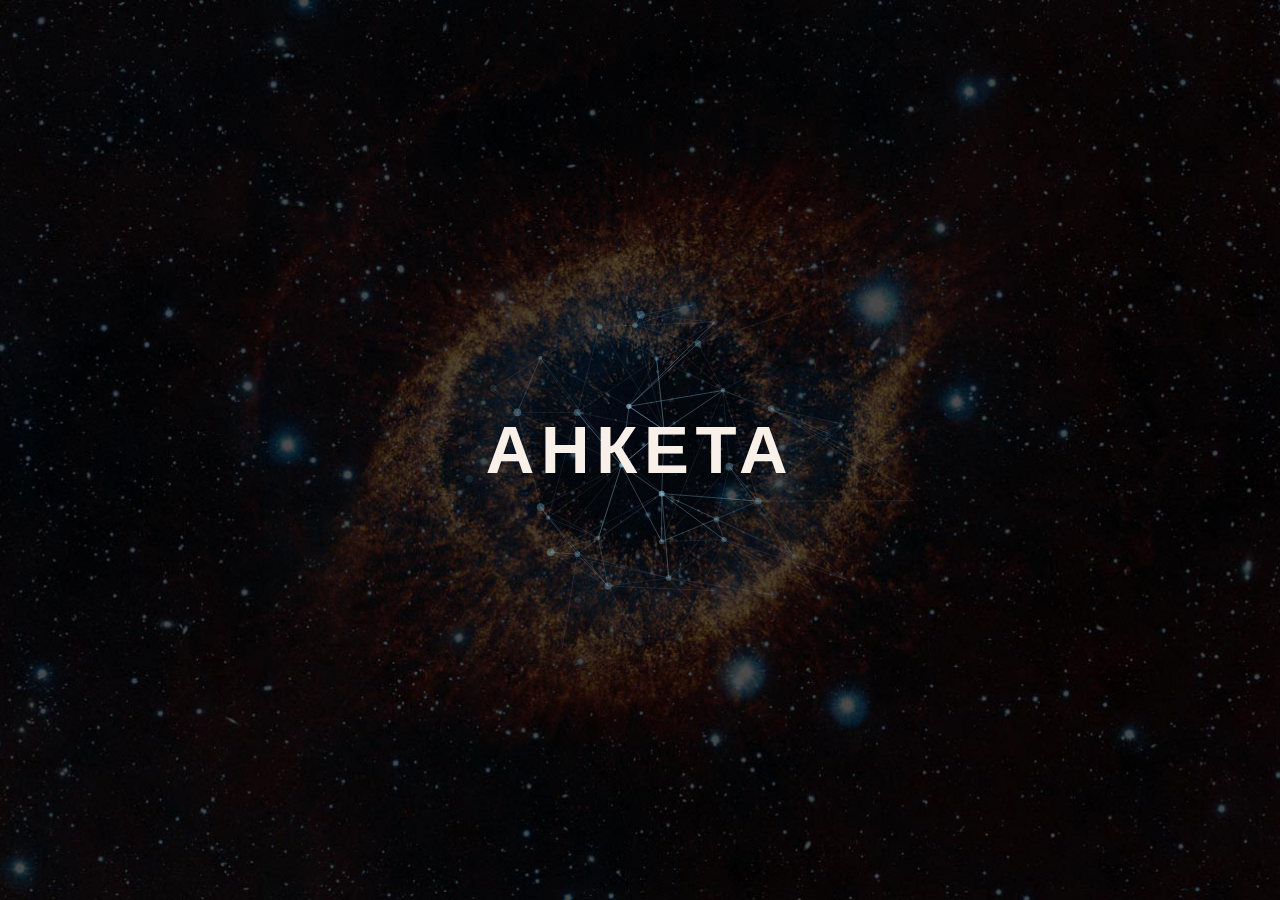
<file: библиотеки/Шапки/index.html>
<!DOCTYPE html>
<html lang="en" class="no-js">
	<head>
		<meta charset="UTF-8" />
		<meta http-equiv="X-UA-Compatible" content="IE=edge"> 
		<meta name="viewport" content="width=device-width, initial-scale=1"> 
		<title>Анимированные шапки для сайта | Демо 1</title>
		<link rel="stylesheet" type="text/css" href="css/normalize.css" />
		<link rel="stylesheet" type="text/css" href="css/demo.css" />
		<link rel="stylesheet" type="text/css" href="css/component.css" />
		<!--[if IE]>
		<script src="http://html5shiv.googlecode.com/svn/trunk/html5.js"></script>
		<![endif]-->
	</head>
	<body>
		<div class="container demo-1">
				<div id="large-header" class="large-header">
					<canvas id="demo-canvas"></canvas>
					<h1 class="main-title">Анкета</h1>
				</div>
		<script src="js/TweenLite.min.js"></script>
		<script src="js/EasePack.min.js"></script>
		<script src="js/rAF.js"></script>
		<script src="js/demo-1.js"></script>
	</body>
</html>
</file>
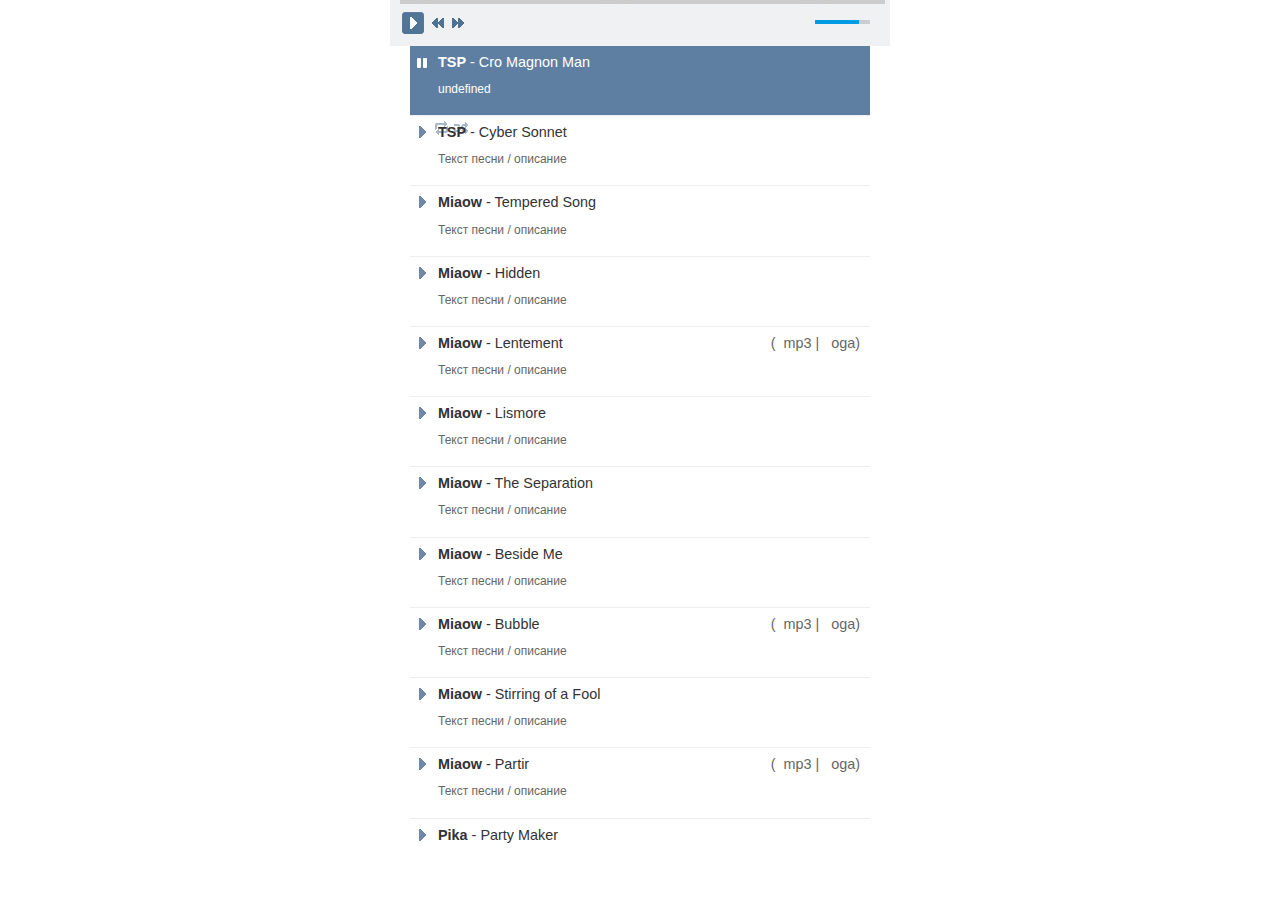
<file: библиотеки/example/exmple.html>
<!DOCTYPE html>
<html>
    <head>
        <meta charset="utf-8">
        <!-- script and style block -->
            <script type="text/javascript" src="lib/jquery/1.10.2/jquery-1.10.2.min.js" ></script>
            <!-- audio -->
                <script type="text/javascript" src="lib/jPlayer.2.6.0/js/jquery.jplayer.min.js"></script>
                <script type="text/javascript" src="lib/jPlayer.2.6.0/js/jplayer.playlist.min.js"></script>
                <link href="lib/jPlayer.2.6.0/skin/vkontakte/vkontakte.css" rel="stylesheet" type="text/css" />
            <!-- audio -->
        <!-- /script and style block -->
        
        <!-- pour cette page -->
        <link 
            href="example.css" 
            media="all" 
            rel="stylesheet" />
        
    </head>
    <body >
        <div id="jquery_jplayer_1" class="jp-jplayer"></div>
        <div id="jp_container_1" class="jp-audio">

            <div class="jp-type-playlist">
                <div class="jp-gui jp-interface">
                    <ul class="jp-controls">
                        <li>
                            <label id="name-of-the-song-that-plays"></label>
                        </li>
                        <li><a href="javascript:;" class="jp-play" tabindex="1">play</a></li>
                        <li><a href="javascript:;" class="jp-pause" tabindex="1">pause</a></li>
                        <li><a href="javascript:;" class="jp-previous" tabindex="1">previous</a></li>
                        <li><a href="javascript:;" class="jp-next" tabindex="1">next</a></li>
                        <div class="clear"></div>
                    </ul>
                    <!-- Прогресс бар -->
                    <div class="jp-progress">
                        <div class="jp-seek-bar">
                            <div class="jp-play-bar"></div>
                        </div>
                    </div>
                    <!-- Регулятор громкости -->
                    <div class="jp-volume-bar">
                        <div class="jp-volume-bar-value"></div>
                    </div>
                    <!-- Остаток времени -->
                    <div class="jp-time-holder">
                        <div class="jp-current-time"></div>
                    </div>

                    <div class="clear"></div>

                    <!-- Кнопки повторения и перемешивания плейлиста -->
                    <ul class="jp-toggles">
                        <li>
                            <a href="javascript:;" class="jp-shuffle" tabindex="1" title="shuffle">shuffle</a>
                        </li>
                        <li>
                            <a href="javascript:;" class="jp-shuffle-off" tabindex="1" title="shuffle off">shuffle off</a>
                        </li>
                        <li>
                            <a href="javascript:;" class="jp-repeat" tabindex="1" title="repeat">repeat</a>
                        </li>
                        <li>
                            <a href="javascript:;" class="jp-repeat-off" tabindex="1" title="repeat off">repeat off</a>
                        </li>
                    </ul>
                    <div class="clear"></div>
                </div>
                <!-- Будущий плейлист -->
                <div class="jp-playlist">
                    <ul>
                        <li></li>
                    </ul>
                </div>
                <!-- Сообщение об ошибке -->
                <div class="jp-no-solution">
                    <span>Update Required</span>
                    To play the media you will need to either update your browser to a recent version or update your 
                    <a href="http://get.adobe.com/flashplayer/" target="_blank">
                        Flash plugin
                    </a>.
                </div>
            </div>
        </div>
    </body>
</html>


<script type="text/javascript" src="example.js"></script>
</file>
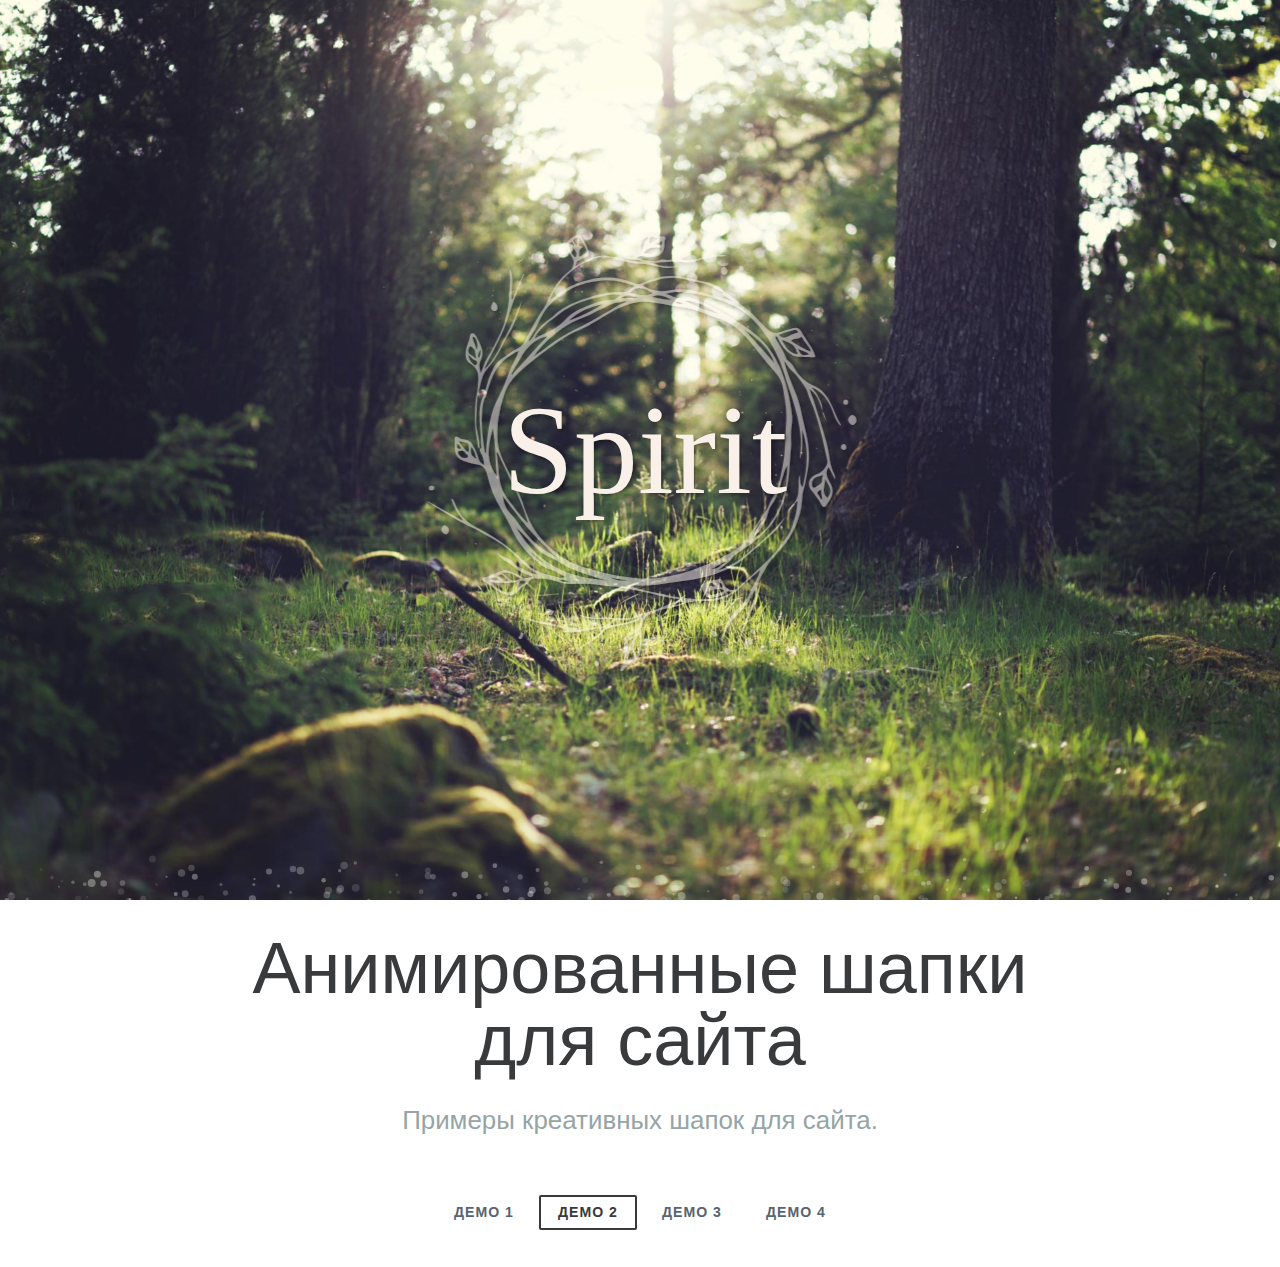
<file: библиотеки/Шапки/index2.html>
<!DOCTYPE html>
<html lang="en" class="no-js">
	<head>
		<meta charset="UTF-8" />
		<meta http-equiv="X-UA-Compatible" content="IE=edge"> 
		<meta name="viewport" content="width=device-width, initial-scale=1"> 
		<title>Анимированные шапки для сайта | Демо 2</title>
		<link rel="stylesheet" type="text/css" href="css/normalize.css" />
		<link rel="stylesheet" type="text/css" href="css/demo.css" />
		<link rel="stylesheet" type="text/css" href="css/component.css" />
		<!--[if IE]>
		<script src="http://html5shiv.googlecode.com/svn/trunk/html5.js"></script>
		<![endif]-->
	</head>
	<body>
		<div class="container demo-2">
			<div class="content">
                <div id="large-header" class="large-header">
                    <canvas id="demo-canvas"></canvas>
                    <h1 class="main-title">Spirit</span></h1>
                </div>
                <div class="codrops-header">
                    <h1>Анимированные шапки для сайта <span>Примеры креативных шапок для сайта.</span></h1>
					<nav class="codrops-demos">
						<a href="index.html">Демо 1</a>
						<a class="current-demo" href="index2.html">Демо 2</a>
						<a href="index3.html">Демо 3</a>
						<a href="index4.html">Демо 4</a>
					</nav>
                </div>
            </div>
		</div>
        <script src="js/rAF.js"></script>
        <script src="js/demo-2.js"></script>
	</body>
</html>
</file>
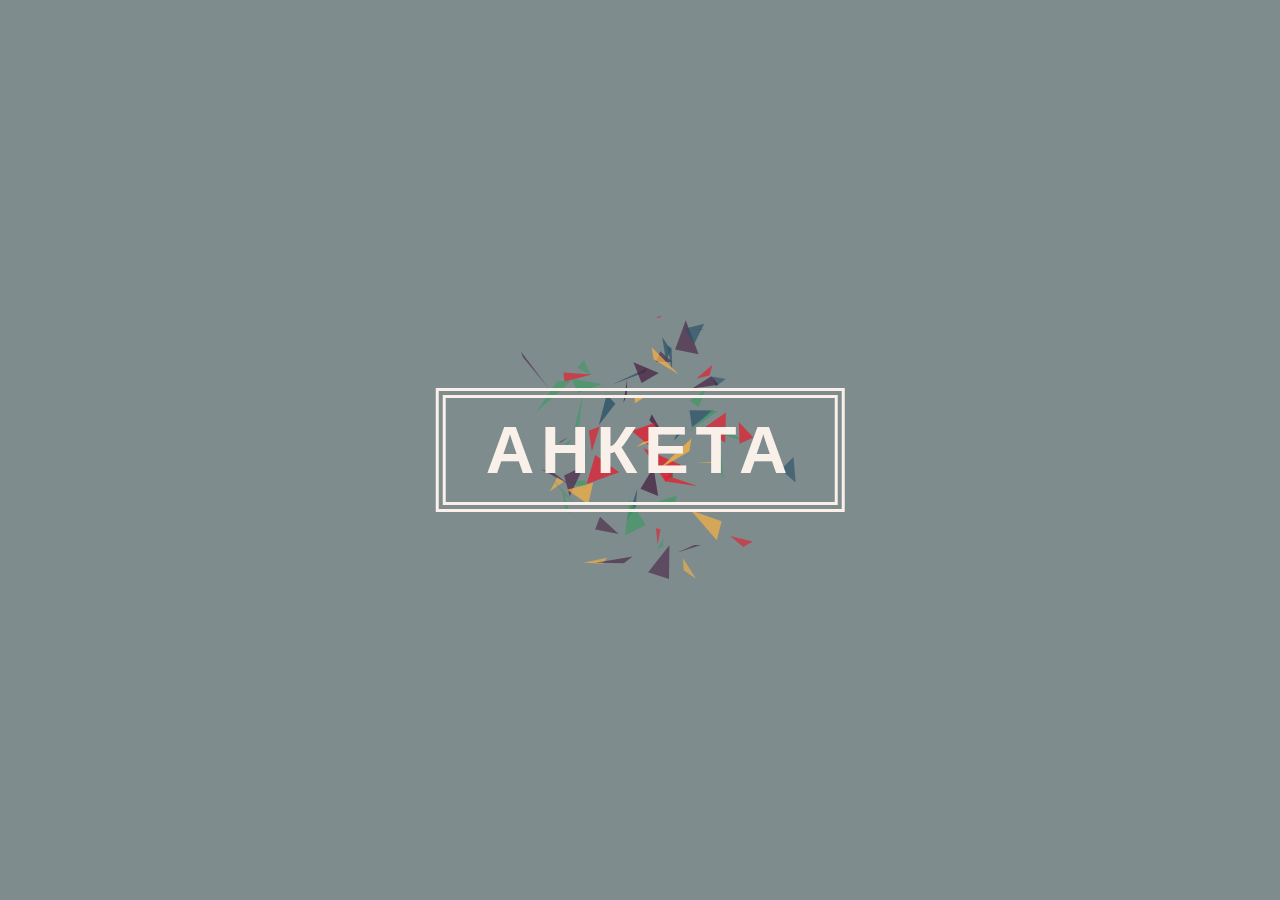
<file: библиотеки/Шапки/index3.html>
<!DOCTYPE html>
<html lang="en" class="no-js">
	<head>
		<meta charset="UTF-8" />
		<meta http-equiv="X-UA-Compatible" content="IE=edge"> 
		<meta name="viewport" content="width=device-width, initial-scale=1"> 
		<title>Анимированные шапки для сайта | Демо 3</title>
		<link rel="stylesheet" type="text/css" href="css/normalize.css" />
		<link rel="stylesheet" type="text/css" href="css/demo.css" />
		<link rel="stylesheet" type="text/css" href="css/component.css" />
		<!--[if IE]>
		<script src="http://html5shiv.googlecode.com/svn/trunk/html5.js"></script>
		<![endif]-->
	</head>
	<body>
		<div class="container demo-3">
                <div id="large-header" class="large-header">
                    <canvas id="demo-canvas"></canvas>
                    <h1 class="main-title">Анкета</span></h1>
                </div>
		</div>
        <script src="js/TweenLite.min.js"></script>
        <script src="js/EasePack.min.js"></script>
        <script src="js/rAF.js"></script>
        <script src="js/demo-3.js"></script>
	</body>
</html>
</file>
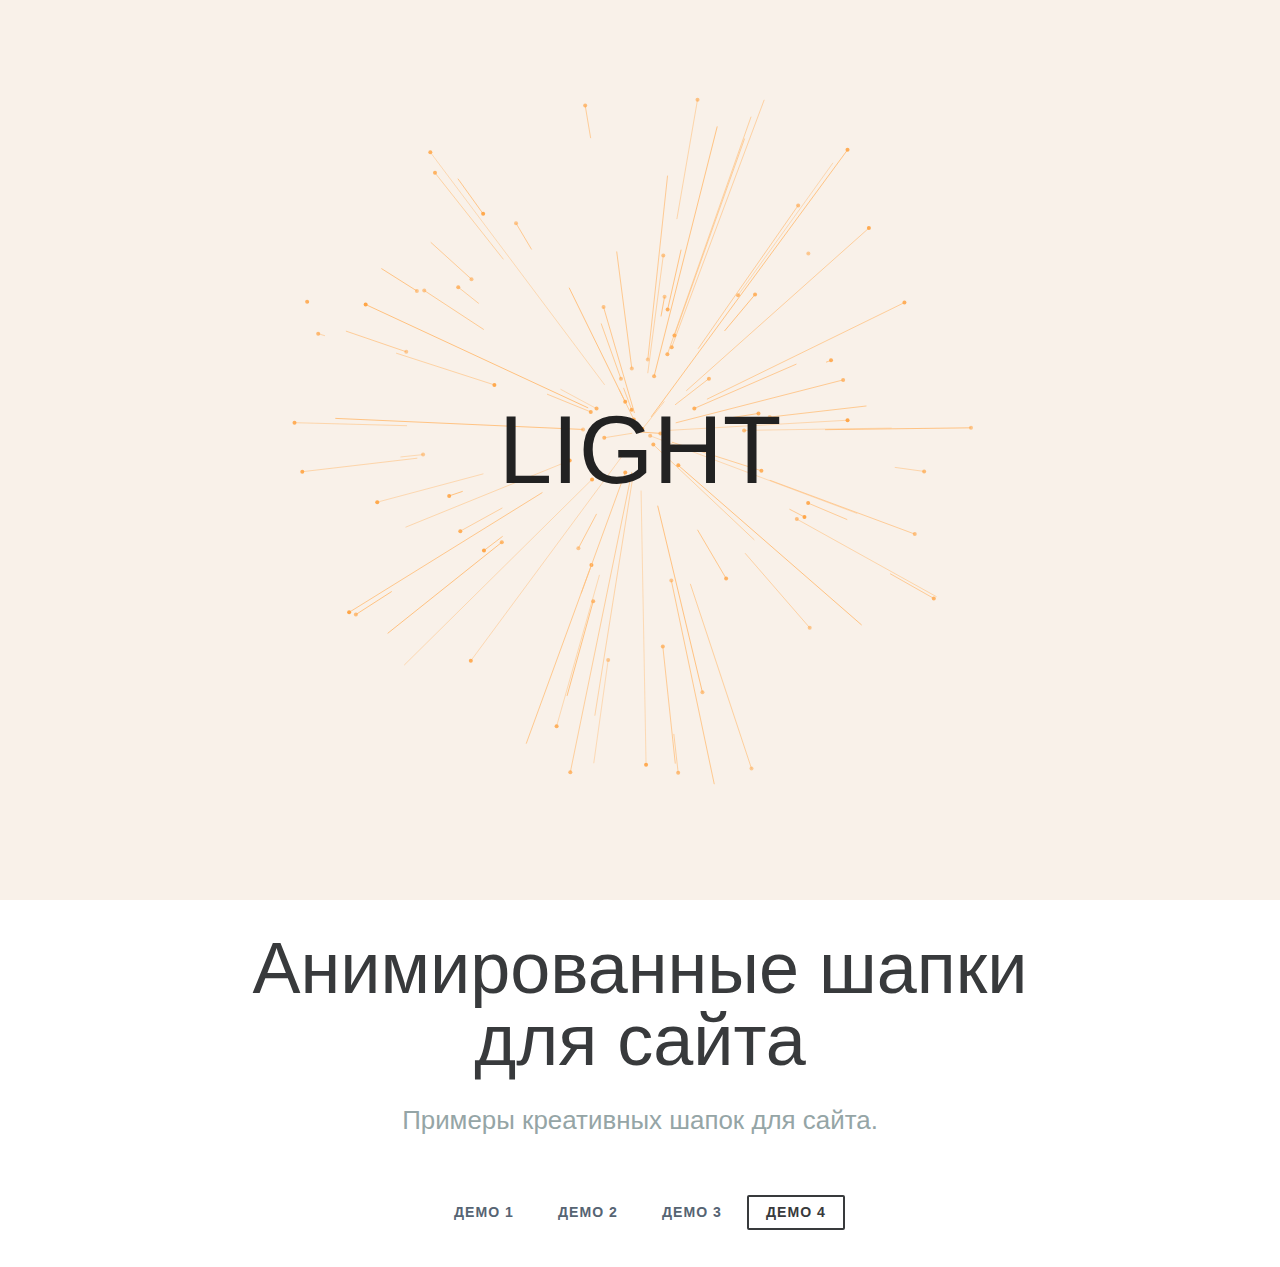
<file: библиотеки/Шапки/index4.html>
<!DOCTYPE html>
<html lang="en" class="no-js">
	<head>
		<meta charset="UTF-8" />
		<meta http-equiv="X-UA-Compatible" content="IE=edge"> 
		<meta name="viewport" content="width=device-width, initial-scale=1"> 
		<title>Анимированные шапки для сайта | Демо 4</title>
		<link rel="stylesheet" type="text/css" href="css/normalize.css" />
		<link rel="stylesheet" type="text/css" href="css/demo.css" />
		<link rel="stylesheet" type="text/css" href="css/component.css" />
		<!--[if IE]>
		<script src="http://html5shiv.googlecode.com/svn/trunk/html5.js"></script>
		<![endif]-->
	</head>
	<body>
		<div class="container demo-4">
			<div class="content">
                <div id="large-header" class="large-header">
                    <canvas id="demo-canvas"></canvas>
                    <h1 class="main-title">Light</span></h1>
                </div>
                <div class="codrops-header">
					<h1>Анимированные шапки для сайта <span>Примеры креативных шапок для сайта.</span></h1>
					<nav class="codrops-demos">
						<a href="index.html">Демо 1</a>
						<a href="index2.html">Демо 2</a>
						<a href="index3.html">Демо 3</a>
						<a class="current-demo" href="index4.html">Демо 4</a>
					</nav>
                </div>
            </div>
		</div>
        <script src="js/rAF.js"></script>
        <script src="js/demo-4.js"></script>
	</body>
</html>
</file>
<file: библиотеки/Шапки/css/demo.css>
@font-face {
	font-weight: normal;
	font-style: normal;
	font-family: 'codropsicons';
	src:url('../fonts/codropsicons/codropsicons.eot');
	src:url('../fonts/codropsicons/codropsicons.eot?#iefix') format('embedded-opentype'),
		url('../fonts/codropsicons/codropsicons.woff') format('woff'),
		url('../fonts/codropsicons/codropsicons.ttf') format('truetype'),
		url('../fonts/codropsicons/codropsicons.svg#codropsicons') format('svg');
}

*, *:after, *:before { -webkit-box-sizing: border-box; box-sizing: border-box; }
.clearfix:before, .clearfix:after { content: ''; display: table; }
.clearfix:after { clear: both; }

body {
	background: #fff;
	color: #383a3c;
	font-weight: 400;
	font-size: 1em;
	line-height: 1.25;
	font-family: Calibri, Arial, sans-serif;
}

a, button {
	outline: none;
}

a {
	color: #566473;
	text-decoration: none;
}

a:hover, a:focus {
	color: #34495e;
}

section {
	padding: 1em;
	text-align: center;
}

p.ref {
	text-align: center;
	padding: 2em 1em;
}

.codrops-header {
	margin: 0 auto;
	padding: 2em;
	text-align: center;
	max-width: 900px;
}

.codrops-header h1 {
	margin: 0;
	font-size: 4.5em;
	line-height: 1;
	font-weight: 200;
}

.codrops-header h1 span {
	display: block;
	padding: 1em 0 1.5em;
	font-size: 36%;
	color: #95a5a6;
	line-height: 1.4;
}

.codrops-demos {
	padding-top: 1em;
	font-size: 0.8em;
}

.codrops-demos a {
	display: inline-block;
	margin: 0.35em 0.1em;
	padding: 0.5em 1.2em;
	outline: none;
	text-decoration: none;
	text-transform: uppercase;
	letter-spacing: 1px;
	font-weight: 700;
	border-radius: 2px;
	font-size: 110%;
	border: 2px solid transparent;
}

.codrops-demos a:hover,
.codrops-demos a.current-demo {
	border-color: #383a3c;
}

.codrops-demos h3 {
	margin: 0;
	padding: 1em 0 0.5em 0;
	font-size: 0.9em;
	float: left;
	min-width: 90px;
	clear: left;
}

.codrops-demos div:not(:first-child) h3 {
	padding-top: 2em;
}

.codrops-demos a:hover,
.codrops-demos a.current-demo {
	color: inherit;
	border-color: initial;
}

@media screen and (max-width: 40em) {

	.codrops-header h1 {
		font-size: 2.5em;
	}
}
</file>
<file: библиотеки/Шапки/css/component.css>
.large-header {
	position: relative;
	width: 100%;
	background: #333;
	overflow: hidden;
	background-size: cover;
	background-position: center center;
	z-index: 1;
}

.demo-1 .large-header {
	background-image: url('../img/demo-1-bg.jpg');
}

.demo-2 .large-header {
	background-image: url('../img/demo-2-bg.jpg');
	background-position: center bottom;
}

.demo-3 .large-header {
	background: #7f8c8d;
}

.demo-4 .large-header {
	background: #f9f1e9;
}

.main-title {
	position: absolute;
	margin: 0;
	padding: 0;
	color: #f9f1e9;
	text-align: center;
	top: 50%;
	left: 50%;
	-webkit-transform: translate3d(-50%,-50%,0);
	transform: translate3d(-50%,-50%,0);
}

.demo-1 .main-title, 
.demo-3 .main-title {
	text-transform: uppercase;
	font-size: 4.2em;
	letter-spacing: 0.1em;
}

.demo-2 .main-title {
	font-family: 'Clicker Script', cursive;
	font-weight: normal;
	font-size: 8em;
	padding-left: 10px;
	text-shadow: 2px 2px 4px rgba(0,0,0,0.4);
}

.demo-2 .main-title::before {
	content: '';
	width: 20vw;
	height: 20vw;
	min-width: 3.5em;
	min-height: 3.5em;
	background: url(../img/deco.svg) no-repeat center center;
	background-size: cover;
	position: absolute;
	top: 50%;
	left: 50%;
	border-radius: 50%;
	z-index: -1;
	-webkit-transform: translate3d(-50%,-50%,0);
	transform: translate3d(-50%,-50%,0);
}

.demo-3 .main-title {
	padding: 10px 40px;
	border: 10px double #f9f1e9;
	text-transform: uppercase;
	font-family: Londrina Outline, sans-serif;
}

.demo-4 .main-title {
	font-size: 6em;
	font-weight: 300;
	padding: 10px 30px;
	text-transform: uppercase;
	color: #222;
}

.main-title .thin {
	font-weight: 200;
}

@media only screen and (max-width : 768px) {
	.demo-1 .main-title, 
	.demo-3 .main-title,
	.demo-4 .main-title {
		font-size: 3em;
	}

	.demo-2 .main-title {
		font-size: 4em;
	}
}
</file>
<file: библиотеки/example/example.css>
body {
    width: 500px;
    margin: 0 auto;
}

.jp-interface {
    position: fixed;
}
</file>
<file: библиотеки/example/lib/jPlayer.2.6.0/skin/vkontakte/vkontakte.css>
/*
 * Skin for jPlayer Plugin (jQuery JavaScript Library)
 * http://www.jplayer.org
 *
 * Skin Name: Blue Monday
 *
 * Copyright (c) 2010-2014 Happyworm Ltd
 * Licensed under the MIT license.
 *  - http://www.opensource.org/licenses/mit-license.php
 *
 * Author: Silvia Benvenuti
 * Skin Version: 4.4 (jPlayer 2.6.0)
 * Date: 1st April 2014
 */

div.jp-audio,
div.jp-audio-stream,
div.jp-video {

    /* Edit the font-size to counteract inherited font sizing.
     * Eg. 1.25em = 1 / 0.8em
     */

    font-size:1.25em; /* 1.25em for testing in site pages */ /* No parent CSS that can effect the size in the demos ZIP */

    font-family:Verdana, Arial, sans-serif;
    line-height:1.6;
    color: #666;
    /*border:1px solid #009be3;*/
    /*background-color:#eee;*/
}
div.jp-audio {
    /*width:420px;*/
}
div.jp-audio-stream {
    width:182px;
}
div.jp-video-270p {
    width:480px;
}
div.jp-video-360p {
    width:640px;
}
div.jp-video-full {
    /* Rules for IE6 (full-screen) */
    width:480px;
    height:270px;
    /* Rules for IE7 (full-screen) - Otherwise the relative container causes other page items that are not position:static (default) to appear over the video/gui. */
    position:static !important; position:relative;
}

/* The z-index rule is defined in this manner to enable Popcorn plugins that add overlays to video area. EG. Subtitles. */
div.jp-video-full div div {
    z-index:1000;
}

div.jp-video-full div.jp-jplayer {
    top: 0;
    left: 0;
    position: fixed !important; position: relative; /* Rules for IE6 (full-screen) */
    overflow: hidden;
}

div.jp-video-full div.jp-gui {
    position: fixed !important; position: static; /* Rules for IE6 (full-screen) */
    top: 0;
    left: 0;
    width:100%;
    height:100%;
    z-index:1001; /* 1 layer above the others. */
}

div.jp-video-full div.jp-interface {
    position: absolute !important; position: relative; /* Rules for IE6 (full-screen) */
    bottom: 0;
    left: 0;
}

div.jp-interface {
    position: relative;
    background-color: #F0F1F2;
    width:100%;
}

div.jp-audio div.jp-type-single div.jp-interface {
    height:80px;
}
div.jp-audio div.jp-type-playlist div.jp-interface {
    height: 46px;
}

div.jp-audio-stream div.jp-type-single div.jp-interface {
    height:80px;
}

div.jp-video div.jp-interface {
    border-top:1px solid #009be3;
}

/* @group CONTROLS */

div.jp-controls-holder {
    clear: both;
    width:440px;
    margin:0 auto;
    position: relative;
    overflow:hidden;
    top:-8px; /* This negative value depends on the size of the text in jp-currentTime and jp-duration */
}

div.jp-interface ul.jp-controls {
    list-style-type:none;
    margin:0;
    padding: 0;
    float: left;
    overflow:hidden;
}

div.jp-audio ul.jp-controls {
}

div.jp-audio-stream ul.jp-controls {
    width: 142px;
    padding:20px 20px 0 20px;
}

div.jp-video div.jp-type-single ul.jp-controls {
    width: 78px;
    margin-left: 200px;
}

div.jp-video div.jp-type-playlist ul.jp-controls {
    width: 134px;
    margin-left: 172px;
}
div.jp-video ul.jp-controls,
div.jp-interface ul.jp-controls li {
    display:inline;
    float: left;
}

div.jp-interface ul.jp-controls a {
    display:block;
    overflow:hidden;
    text-indent:-9999px;
}
a.jp-play,
a.jp-pause {
    width: 22px;
    height: 22px;
    margin-left: 12px;
    margin-top: 12px;
}

a.jp-play {
    background: url("audio_icons.png") -48px -25px no-repeat;
}
a.jp-play:hover {
    background: url("audio_icons.png") -24px -25px no-repeat;
}
a.jp-pause {
    background: url("audio_icons.png") -120px -25px no-repeat;
    display: none;
}
a.jp-pause:hover {
    background: url("audio_icons.png") -96px -25px no-repeat;
}

a.jp-stop {
    width: 28px;
    height: 28px;
    margin-top: 6px;
}

a.jp-previous, a.jp-next {
    width:12px;
    height:15px;
    margin-top:17px;
    margin-left: 8px;
}

a.jp-stop {
    background: url("audio_icons.png") 0 -83px no-repeat;
    margin-left:10px;
}

a.jp-stop:hover {
    background: url("audio_icons.png") -29px -83px no-repeat;
}

a.jp-previous {
    background: url("audio_icons.png") -3px -51px no-repeat;
}
a.jp-previous:hover {
    opacity: 0.9;
}

a.jp-next {
    background: url("audio_icons.png") -18px -51px no-repeat;
}
a.jp-next:hover {
    opacity: 0.9;
}

/* @end */

/* @group progress bar */

div.jp-progress {
    overflow:hidden;
    float: left;
    background-color: #ddd;
}
div.jp-audio div.jp-progress {
    position: absolute;
    top: 0px;
    height: 4px;
}
div.jp-audio div.jp-type-single div.jp-progress {
    left: 10px;
    width: 97%;/*---------------------------------------------------------Прогрес-бар----------------------------*/
}

div.jp-audio div.jp-type-playlist div.jp-progress {
    left: 10px;
    width: 97%;/*---------------------------------------------------------Прогрес-бар----------------------------*/
}
div.jp-video div.jp-progress {
    top:0px;
    left:0px;
    width:100%;
    height:10px;
}
div.jp-seek-bar {
    background: url("vkontakte.jpg") 0 -202px repeat-x;
    width:0px;
    height:100%;
    cursor: pointer;
}
div.jp-play-bar {
    background: url("vkontakte.jpg") 0 -218px repeat-x ;
    width:0px;
    height:100%;
}

/* The seeking class is added/removed inside jPlayer */
div.jp-seeking-bg {
    background: url("vkontakte.gif");
}

/* @end */

/* @group volume controls */


a.jp-mute,
a.jp-unmute,
a.jp-volume-max {
    width:18px;
    height:15px;
    margin-top:12px;
}

div.jp-audio div.jp-type-single a.jp-mute,
div.jp-audio div.jp-type-single a.jp-unmute {
    margin-left: 210px; 
}
div.jp-audio div.jp-type-playlist a.jp-mute,
div.jp-audio div.jp-type-playlist a.jp-unmute {
    margin-left: 154px;
}

div.jp-audio-stream div.jp-type-single a.jp-mute,
div.jp-audio-stream div.jp-type-single a.jp-unmute {
    margin-left:10px;
}

div.jp-audio a.jp-volume-max,
div.jp-audio-stream a.jp-volume-max {
    margin-left: 56px;  
}

div.jp-video a.jp-mute,
div.jp-video a.jp-unmute,
div.jp-video a.jp-volume-max {
    position: absolute;
    top:12px;
    margin-top:0;
}

div.jp-video a.jp-mute,
div.jp-video a.jp-unmute {
    left: 50px;
}

div.jp-video a.jp-volume-max {
    left: 134px;
}

a.jp-mute {
    background: url("audio_icons.png") 0 -170px no-repeat;
}
a.jp-mute:hover {
    background: url("audio_icons.png") -19px -170px no-repeat;
}
a.jp-unmute {
    background: url("audio_icons.png") -60px -170px no-repeat;
    display: none;
}
a.jp-unmute:hover {
    background: url("audio_icons.png") -79px -170px no-repeat;
}
a.jp-volume-max {
    background: url("vkontakte.jpg") 0 -186px no-repeat;
}
a.jp-volume-max:hover {
    background: url("vkontakte.jpg") -19px -186px no-repeat;
}

div.jp-volume-bar {
    width: 55px;
    height: 4px;
    position: absolute;
    overflow:hidden;
    background: url("vkontakte.jpg") 0 -250px repeat-x;
    width:55px;
    height:4px;
    cursor: pointer;
}
div.jp-audio div.jp-volume-bar {
    top: 20px;
    left: 85%;/*-----------------------------------------------------------Громкость--------------------------*/
}
div.jp-audio-stream div.jp-volume-bar {
    top:37px;
    left:92px;
}
div.jp-video div.jp-volume-bar {
    top:17px;
    left:72px;
}
div.jp-volume-bar-value {
    background: url("vkontakte.jpg") 0 -256px repeat-x;
    width:0px;
    height: 4px;
}

/* @end */

/* @group current time and duration */

div.jp-audio div.jp-time-holder {
    position:absolute;
    top: -20px;
    font-size: 15px;
}
div.jp-audio div.jp-type-single div.jp-time-holder {
    left:110px;
    width:186px;
}
div.jp-audio div.jp-type-playlist div.jp-time-holder {
    left: 95%;/*--------------------------------------------Время-----------------------------------------*/
    width:40px;
}

div.jp-current-time,
div.jp-duration {
    width:60px;
    font-size:.64em;
    font-style:oblique;
}
div.jp-current-time {
    float: left;
    display:inline;
}
div.jp-duration {
    float: right;
    display:inline;
    text-align: right;
}

div.jp-video div.jp-current-time {
    margin-left:20px;
}
div.jp-video div.jp-duration {
    margin-right:20px;
}

/* @end */

/* @group playlist */

div.jp-details {
    font-weight:bold;
    text-align:center;
}

div.jp-details,
div.jp-playlist {
    width:100%;
    /*background-color:#ccc;*/
    /*border-top:1px solid #009be3;*/
    /*margin-top: 50px;*/
}
div.jp-type-single div.jp-details,
div.jp-type-playlist div.jp-details,
div.jp-type-single div.jp-playlist {
    border-top:none;
}
div.jp-details ul,
div.jp-playlist ul {
    list-style-type:none;
    padding-top: 16px;
    margin:0;
    padding:0 20px;
    font-size:.72em;
    background-color: #fff;
}

div.jp-details li {
    padding:5px 0;
    font-weight:bold;
}



div.jp-playlist p {
    font-size: 12px;
    margin-left: 8px;
    margin-top: 6px;
}

div.jp-playlist li {
    position: relative;
    padding:5px 0 4px 20px;
    border-bottom:1px solid #eee;
}
div.jp-playlist li .jp-playlist-item:after {
    background: url("audio_icons.png") -226px -29px no-repeat;
    content: "";
    position: absolute;
    width: 11px;
    height: 16px;
    display: block;
    left: -20px;
    top: 1px;
}
div.jp-playlist li.jp-playlist-current .jp-playlist-item:after {
    background-position: -167px -29px;
    left: -22px;
    width: 12px;
    top: 2px;
}


div.jp-playlist li div {
    display:inline;
}

/* Note that the first-child (IE6) and last-child (IE6/7/8) selectors do not work on IE */

div.jp-type-playlist div.jp-playlist li:last-child {
    padding:5px 0 5px 20px;
    border-bottom:none;
}
div.jp-type-playlist div.jp-playlist li.jp-playlist-current {
    /*list-style-type:square;*/
    /*list-style-position:inside;*/
    /*padding-left:7px;*/
    background-color: #5f7fa2;
}
div.jp-type-playlist div.jp-playlist li.jp-playlist-current p {
    color: #fff;
}

div.jp-type-playlist div.jp-playlist a {
    color: #333;
    text-decoration: none;
    margin-left: 8px;
    position: relative;
}
div.jp-type-playlist div.jp-playlist a:hover {
    color:#0d88c1;
}
div.jp-type-playlist div.jp-playlist a.jp-playlist-current {
    color:#fff;
    position: relative;
}

div.jp-type-playlist div.jp-playlist a.jp-playlist-item-remove {
    float:right;
    display:inline;
    text-align:right;
    margin-right:10px;
    font-weight:bold;
    color:#665;
}
div.jp-type-playlist div.jp-playlist a.jp-playlist-item-remove:hover {
    color:#0d88c1;
}
div.jp-type-playlist div.jp-playlist span.jp-free-media {
    float:right;
    display:inline;
    text-align:right;
    margin-right:10px;
}
div.jp-type-playlist div.jp-playlist span.jp-free-media a{
    color:#666;
}
div.jp-type-playlist div.jp-playlist span.jp-free-media a:hover{
    color:#0d88c1;
}
span.jp-artist {
    font-size:.8em;
    color:#666;
}

/* @end */

div.jp-video-play {
    width:100%;
    overflow:hidden; /* Important for nested negative margins to work in modern browsers */
    cursor:pointer;
    background-color:rgba(0,0,0,0); /* Makes IE9 work with the active area over the whole video area. IE6/7/8 only have the button as active area. */
}
div.jp-video-270p div.jp-video-play {
    margin-top:-270px;
    height:270px;
}
div.jp-video-360p div.jp-video-play {
    margin-top:-360px;
    height:360px;
}
div.jp-video-full div.jp-video-play {
    height:100%;
}
a.jp-video-play-icon {
    position:relative;
    display:block;
    width: 112px;
    height: 100px;

    margin-left:-56px;
    margin-top:-50px;
    left:50%;
    top:50%;

    background: url("vkontakte.video.play.png") 0 0 no-repeat;
    text-indent:-9999px;
}
div.jp-video-play:hover a.jp-video-play-icon {
    background: url("vkontakte.video.play.png") 0 -100px no-repeat;
}





div.jp-jplayer audio,
div.jp-jplayer {
    width:0px;
    height:0px;
}

div.jp-jplayer {
    background-color: #000000;
}





/* @group TOGGLES */

/* The audio toggles are nested inside jp-time-holder */

ul.jp-toggles {
    list-style-type:none;
    padding:0;
    margin:0 auto;
    overflow:hidden;
}

div.jp-audio .jp-type-single ul.jp-toggles {
    width:25px;
}
div.jp-audio .jp-type-playlist ul.jp-toggles {
    width:55px;
    margin: 0;
    position: absolute;
    left: 5%;/*-----------------------------------------------------Кнопки повторения и перемещивания------------*/
    top: 120px;
}

div.jp-video ul.jp-toggles {
    margin-top:10px;
    width:100px;
}

ul.jp-toggles li {
    display:block;
    float:right;
}

ul.jp-toggles li a {
    display:block;
    width:17px;
    height:18px;
    text-indent:-9999px;
    line-height:100%; /* need this for IE6 */
}

a.jp-full-screen {
    background: url("audio_icons.png") 0 -310px no-repeat;
    margin-left: 20px;
}

a.jp-full-screen:hover {
    background: url("audio_icons.png") -30px -310px no-repeat;
}

a.jp-restore-screen {
    background: url("audio_icons.png") -60px -310px no-repeat;
    margin-left: 20px;
}

a.jp-restore-screen:hover {
    background: url("audio_icons.png") -90px -310px no-repeat;
}

a.jp-repeat {
    background: url("audio_icons.png") -30px -48px no-repeat;
    opacity: 0.5;
}

a.jp-repeat:hover {
    background: url("audio_icons.png") -30px -48px no-repeat;
    opacity: 1;
}

a.jp-repeat-off {
    background: url("audio_icons.png") -30px -48px no-repeat;
    opacity: 0.9;
}

a.jp-repeat-off:hover {
    background: url("audio_icons.png") -30px -48px no-repeat;
    opacity: 1;
}

a.jp-shuffle {
    background: url("audio_icons.png") -48px -49px no-repeat;
    margin-left: 3px;
    opacity: 0.5;
}

a.jp-shuffle:hover {
    background: url("audio_icons.png") -48px -49px no-repeat;
    margin-left: 3px;
    opacity: 1;
}

a.jp-shuffle-off {
    background: url("audio_icons.png") -48px -49px no-repeat;
    margin-left: 3px;
    opacity: 0.9;
}

a.jp-shuffle-off:hover {
    background: url("audio_icons.png") -48px -49px no-repeat;
    margin-left: 3px;
    opacity: 1;
}

#name-of-the-song-that-plays {
    position: absolute;
    left: 90px;
    top: 8px;
    font-size: 12px;
}

/* @end */

/* @group NO SOLUTION error feedback */

.jp-no-solution {
    padding:5px;
    font-size:.8em;
    background-color:#eee;
    border:2px solid #009be3;
    color:#000;
    display:none;
}

.jp-no-solution a {
    color:#000;
}

.jp-no-solution span {
    font-size:1em;
    display:block;
    text-align:center;
    font-weight:bold;
}

/* @end */
</file>
